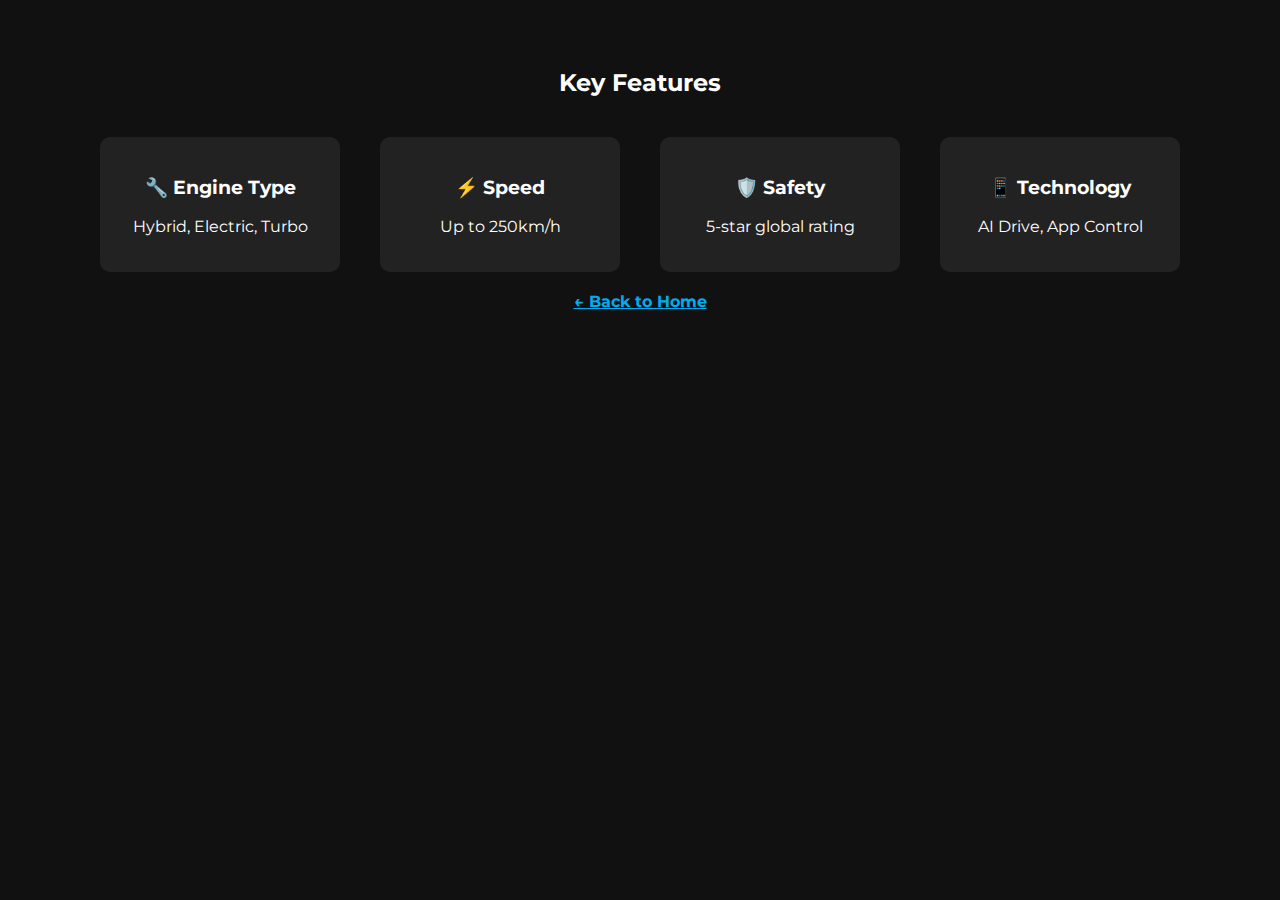
<file: car-main/autodrive-website/features.html>
<!DOCTYPE html>
<html lang="en">
<head>
  <meta charset="UTF-8" />
  <meta name="viewport" content="width=device-width, initial-scale=1.0"/>
  <title>Features - AutoDrive</title>
  <link href="https://fonts.googleapis.com/css2?family=Montserrat:wght@400;700&display=swap" rel="stylesheet">
  <style>
    body {
      font-family: 'Montserrat', sans-serif;
      background-color: #111;
      color: #fff;
      padding: 40px;
    }
    h2 { text-align: center; }
    .items {
      display: flex;
      flex-wrap: wrap;
      justify-content: center;
      gap: 40px;
      margin-top: 40px;
    }
    .items div {
      background: #222;
      padding: 20px;
      border-radius: 10px;
      width: 200px;
      text-align: center;
    }
    a {
      display: block;
      margin: 20px 0;
      text-align: center;
      color: #00adee;
      font-weight: bold;
    }
  </style>
</head>
<body>
  <h2>Key Features</h2>
  <div class="items">
    <div>
      <h3>🔧 Engine Type</h3>
      <p>Hybrid, Electric, Turbo</p>
    </div>
    <div>
      <h3>⚡ Speed</h3>
      <p>Up to 250km/h</p>
    </div>
    <div>
      <h3>🛡️ Safety</h3>
      <p>5-star global rating</p>
    </div>
    <div>
      <h3>📱 Technology</h3>
      <p>AI Drive, App Control</p>
    </div>
  </div>
  <a href="index.html">← Back to Home</a>
</body>
</html>
</file>
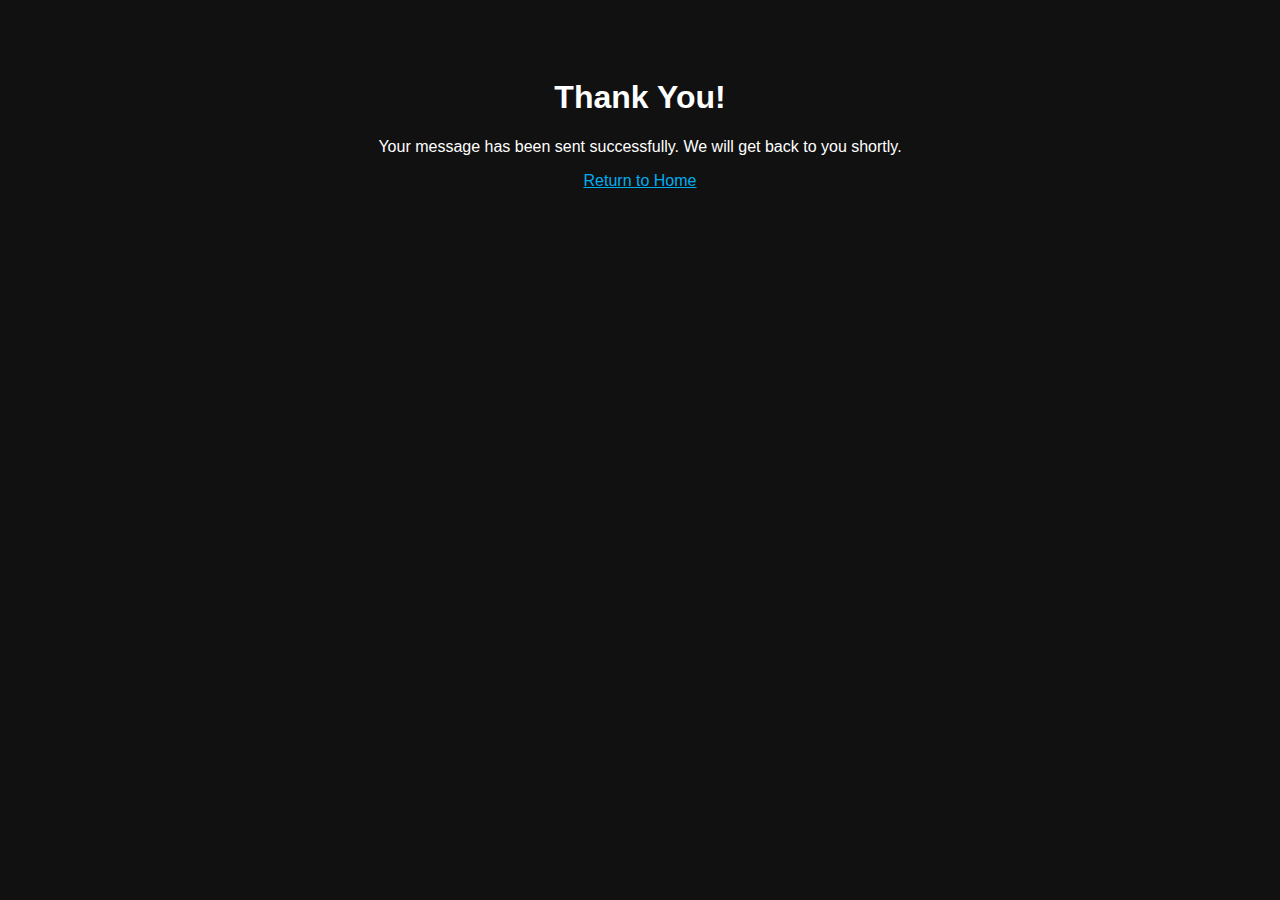
<file: car-main/autodrive-website/thank-you.html>
<!DOCTYPE html>
<html lang="en">
<head>
    <meta charset="UTF-8">
    <meta name="viewport" content="width=device-width, initial-scale=1.0">
    <title>Thank You</title>
    <style>
        body {
            font-family: 'Montserrat', sans-serif;
            background-color: #111;
            color: #fff;
            text-align: center;
            padding: 50px;
        }
    </style>
</head>
<body>
    <h1>Thank You!</h1>
    <p>Your message has been sent successfully. We will get back to you shortly.</p>
    <a href="index.html" style="color: #00adee;">Return to Home</a>
</body>
</html>
</file>
